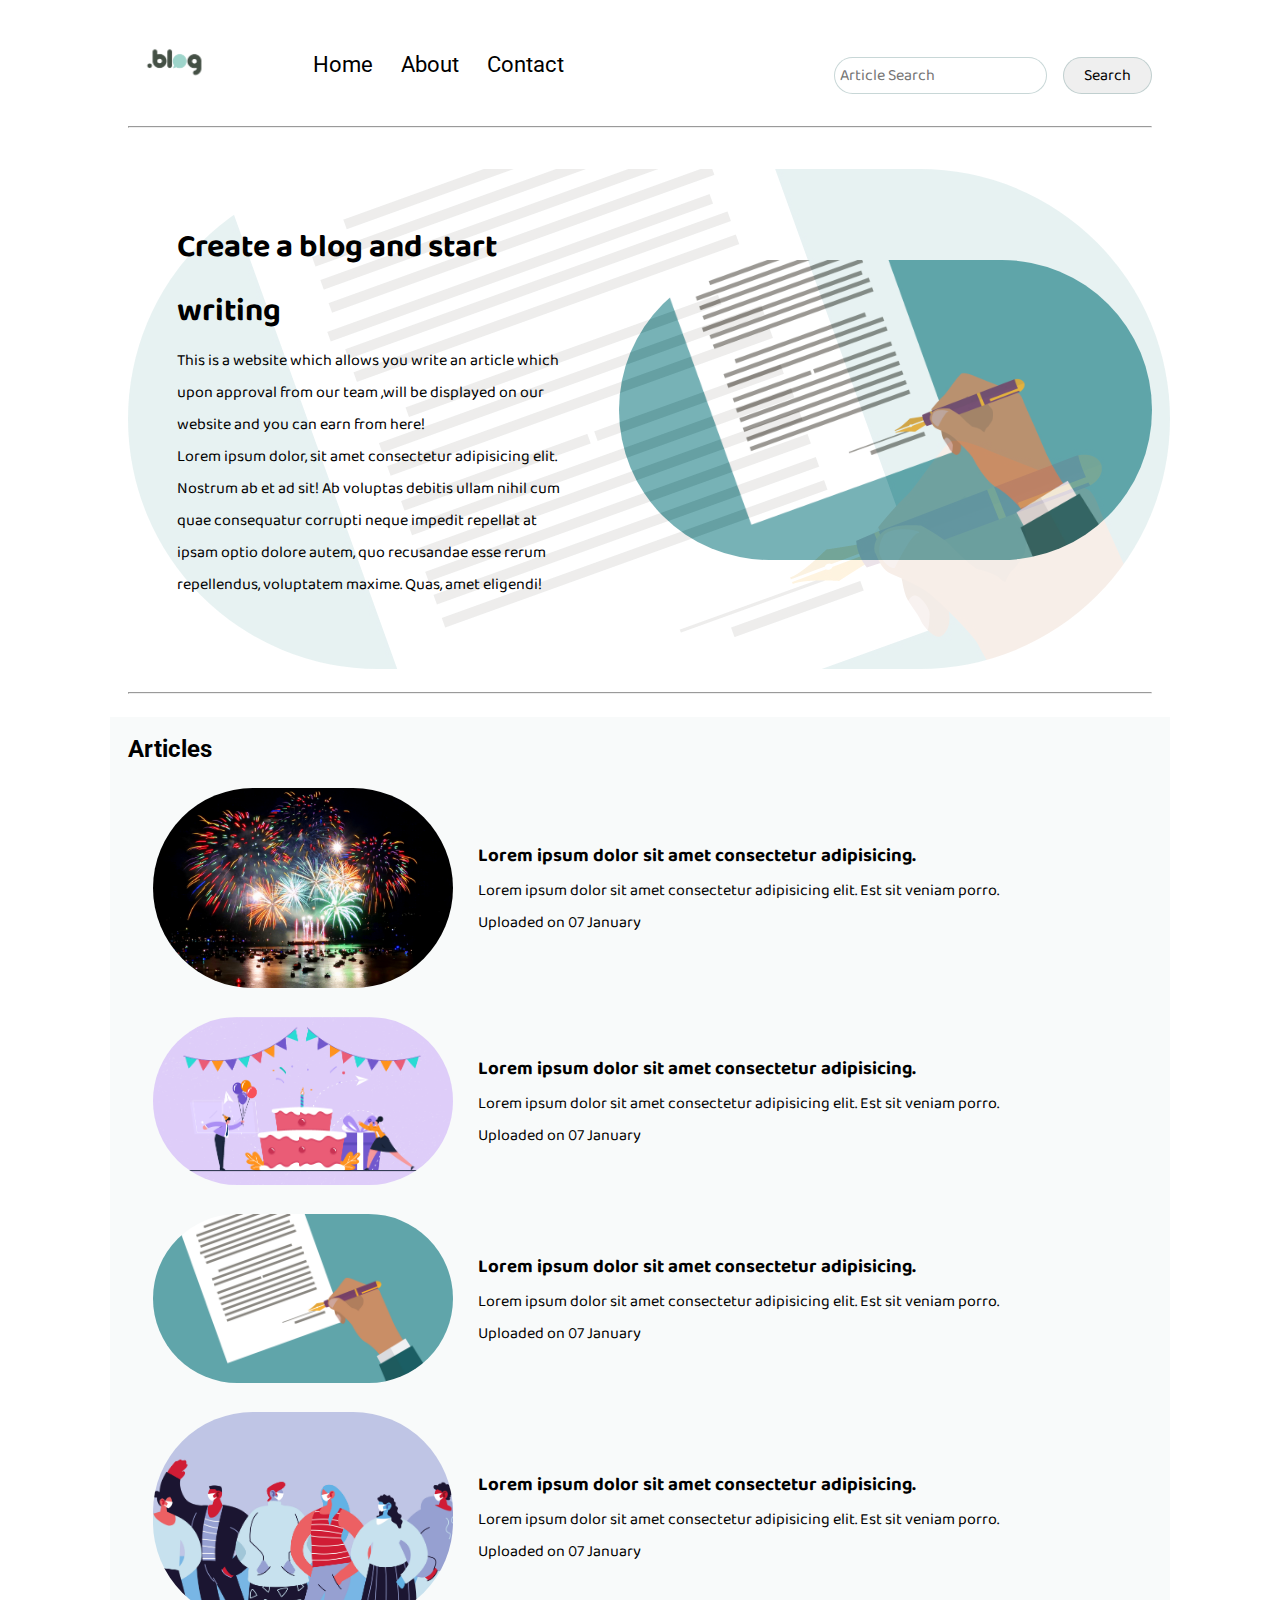
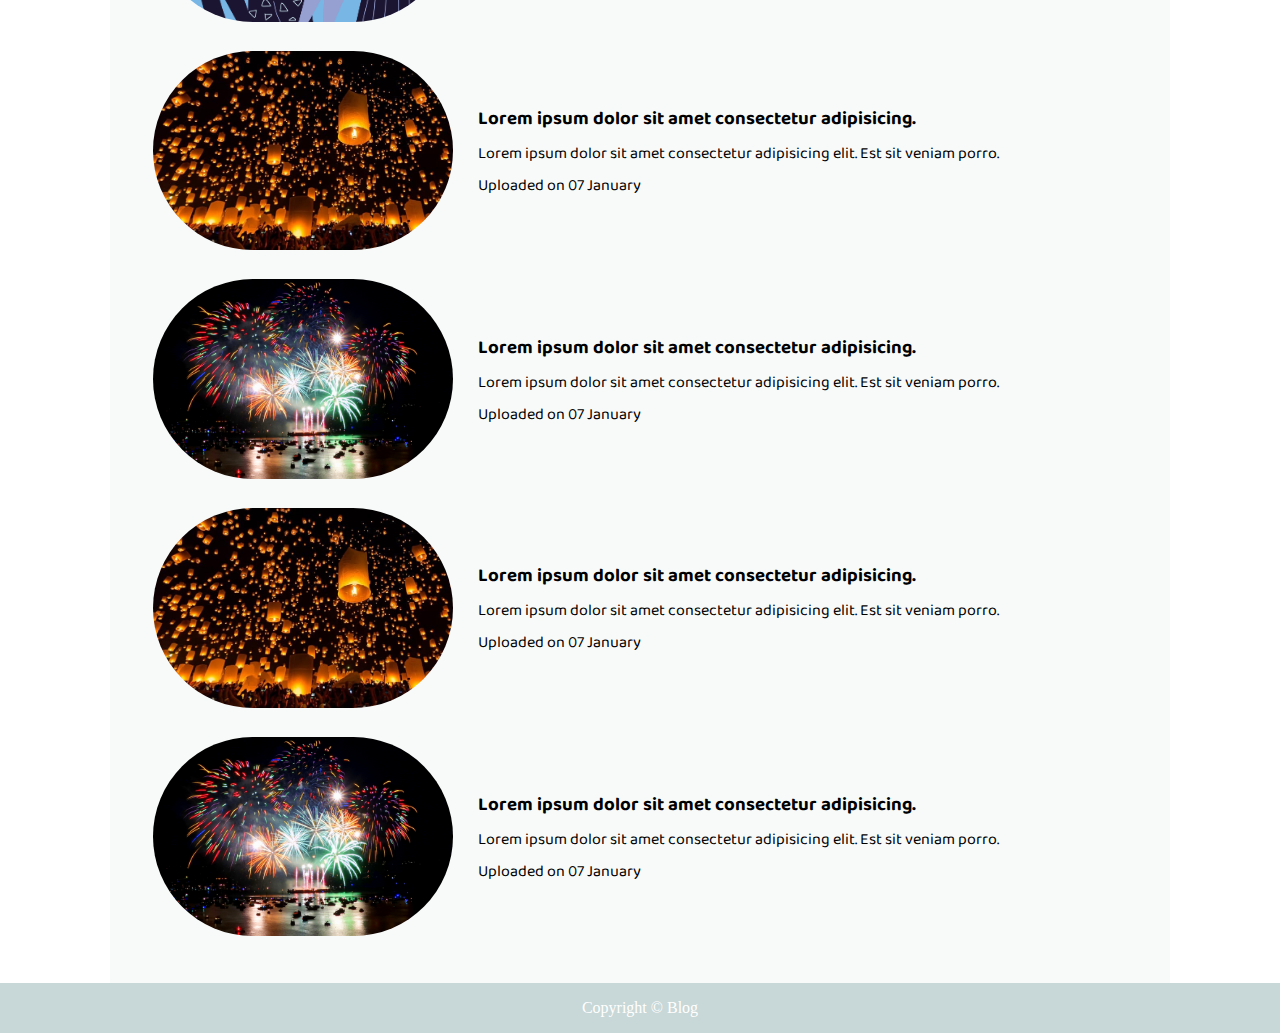
<file: index.html>
<!DOCTYPE html>
<html lang="en">
  <head>
    <meta charset="UTF-8" />
    <meta name="viewport" content="width=device-width, initial-scale=1.0" />
    <link rel="stylesheet" href="css/utils.css" />
    <link rel="stylesheet" href="css/style.css" />
    <link rel="stylesheet" href="css/mobile.css" />
    <title>Blog</title>
  </head>

  <body>
    <nav class="navigation max-width-1 m-auto">
      <div class="nav-left">
        <a href="/">
          <span><img src="img/logo.png" width="94px" alt="" /></span>
        </a>
        <ul>
          <li><a href="">Home</a></li>
          <li><a href="#">About</a></li>
          <li><a href="contact.html">Contact</a></li>
        </ul>
      </div>
      <div class="nav-right">
        <form action="/search.html" method="get">
          <input
            class="form-input"
            type="text"
            name="query"
            placeholder="Article Search"
          />
          <button class="btn">Search</button>
        </form>
      </div>
    </nav>
    <div class="max-width-1 m-auto">
      <hr />
    </div>
    <div class="m-auto content max-width-1 my-2">
      <div class="content-left">
        <h1>Create a blog and start writing</h1>
        <p>
          This is a website which allows you write an article which upon
          approval from our team ,will be displayed on our website and you can earn from here!
        </p>
        <p>
          Lorem ipsum dolor, sit amet consectetur adipisicing elit. Nostrum ab
          et ad sit! Ab voluptas debitis ullam nihil cum quae consequatur
          corrupti neque impedit repellat at ipsam optio dolore autem, quo
          recusandae esse rerum repellendus, voluptatem maxime. Quas, amet
          eligendi!
        </p>
      </div>
      <div class="content-right">
        <img src="img/1.jpg" alt="iBlog" />
      </div>
    </div>

    <div class="max-width-1 m-auto">
      <hr />
    </div>
    <div class="home-articles max-width-1 m-auto font2">
      <h2>Articles</h2>
      <div class="home-article">
        <div class="home-article-img">
          <img src="img/3.jpg" alt="article" />
        </div>
        <div class="home-article-content font1">
          <a href="/blogpost.html">
            <h3>Lorem ipsum dolor sit amet consectetur adipisicing.</h3>
          </a>

          <div>Lorem ipsum dolor sit amet consectetur adipisicing elit. Est sit veniam porro.</div>
          <span>Uploaded on 07 January</span>
        </div>
      </div>
      <div class="home-article">
        <div class="home-article-img">
          <img src="img/4.png" alt="article" />
        </div>
        <div class="home-article-content font1">
          <a href="/blogpost.html">
            <h3>Lorem ipsum dolor sit amet consectetur adipisicing.</h3>
          </a>

          <div>Lorem ipsum dolor sit amet consectetur adipisicing elit. Est sit veniam porro.</div>
          <span>Uploaded on 07 January</span>
        </div>
      </div>
      <div class="home-article">
        <div class="home-article-img">
          <img src="img/1.jpg" alt="article" />
        </div>
        <div class="home-article-content font1">
          <a href="/blogpost.html">
            <h3>Lorem ipsum dolor sit amet consectetur adipisicing.</h3>
          </a>

          <div>Lorem ipsum dolor sit amet consectetur adipisicing elit. Est sit veniam porro.</div>
          <span>Uploaded on 07 January</span>
        </div>
      </div>
      <div class="home-article">
        <div class="home-article-img">
          <img src="img/2.png" alt="article" />
        </div>
        <div class="home-article-content font1">
          <a href="/blogpost.html">
            <h3>Lorem ipsum dolor sit amet consectetur adipisicing.</h3>
          </a>

          <div>Lorem ipsum dolor sit amet consectetur adipisicing elit. Est sit veniam porro.</div>
          <span>Uploaded on 07 January</span>
        </div>
      </div>
      <div class="home-article">
        <div class="home-article-img">
          <img src="img/11.jpg" alt="article" />
        </div>
        <div class="home-article-content font1">
          <a href="/blogpost.html">
            <h3>Lorem ipsum dolor sit amet consectetur adipisicing.</h3>
          </a>

          <div>Lorem ipsum dolor sit amet consectetur adipisicing elit. Est sit veniam porro.</div>
          <span>Uploaded on 07 January</span>
        </div>
      </div>
      <div class="home-article">
        <div class="home-article-img">
          <img src="img/3.jpg" alt="article" />
        </div>
        <div class="home-article-content font1">
          <a href="/blogpost.html">
            <h3>Lorem ipsum dolor sit amet consectetur adipisicing.</h3>
          </a>

          <div>Lorem ipsum dolor sit amet consectetur adipisicing elit. Est sit veniam porro.</div>
          <span>Uploaded on 07 January</span>
        </div>
      </div>
      <div class="home-article">
        <div class="home-article-img">
          <img src="img/11.jpg" alt="article" />
        </div>
        <div class="home-article-content font1">
          <a href="/blogpost.html">
            <h3>Lorem ipsum dolor sit amet consectetur adipisicing.</h3>
          </a>

          <div>Lorem ipsum dolor sit amet consectetur adipisicing elit. Est sit veniam porro.</div>
          <span>Uploaded on 07 January</span>
        </div>
      </div>
      <div class="home-article">
        <div class="home-article-img">
          <img src="img/3.jpg" alt="article" />
        </div>
        <div class="home-article-content font1">
          <a href="/blogpost.html">
            <h3>Lorem ipsum dolor sit amet consectetur adipisicing.</h3>
          </a>

          <div>Lorem ipsum dolor sit amet consectetur adipisicing elit. Est sit veniam porro.</div>
          <span>Uploaded on 07 January</span>
        </div>
      </div>
    </div>

    <div class="footer">
      <p>Copyright &copy; Blog</p>
    </div>
  </body>
</html>
</file>
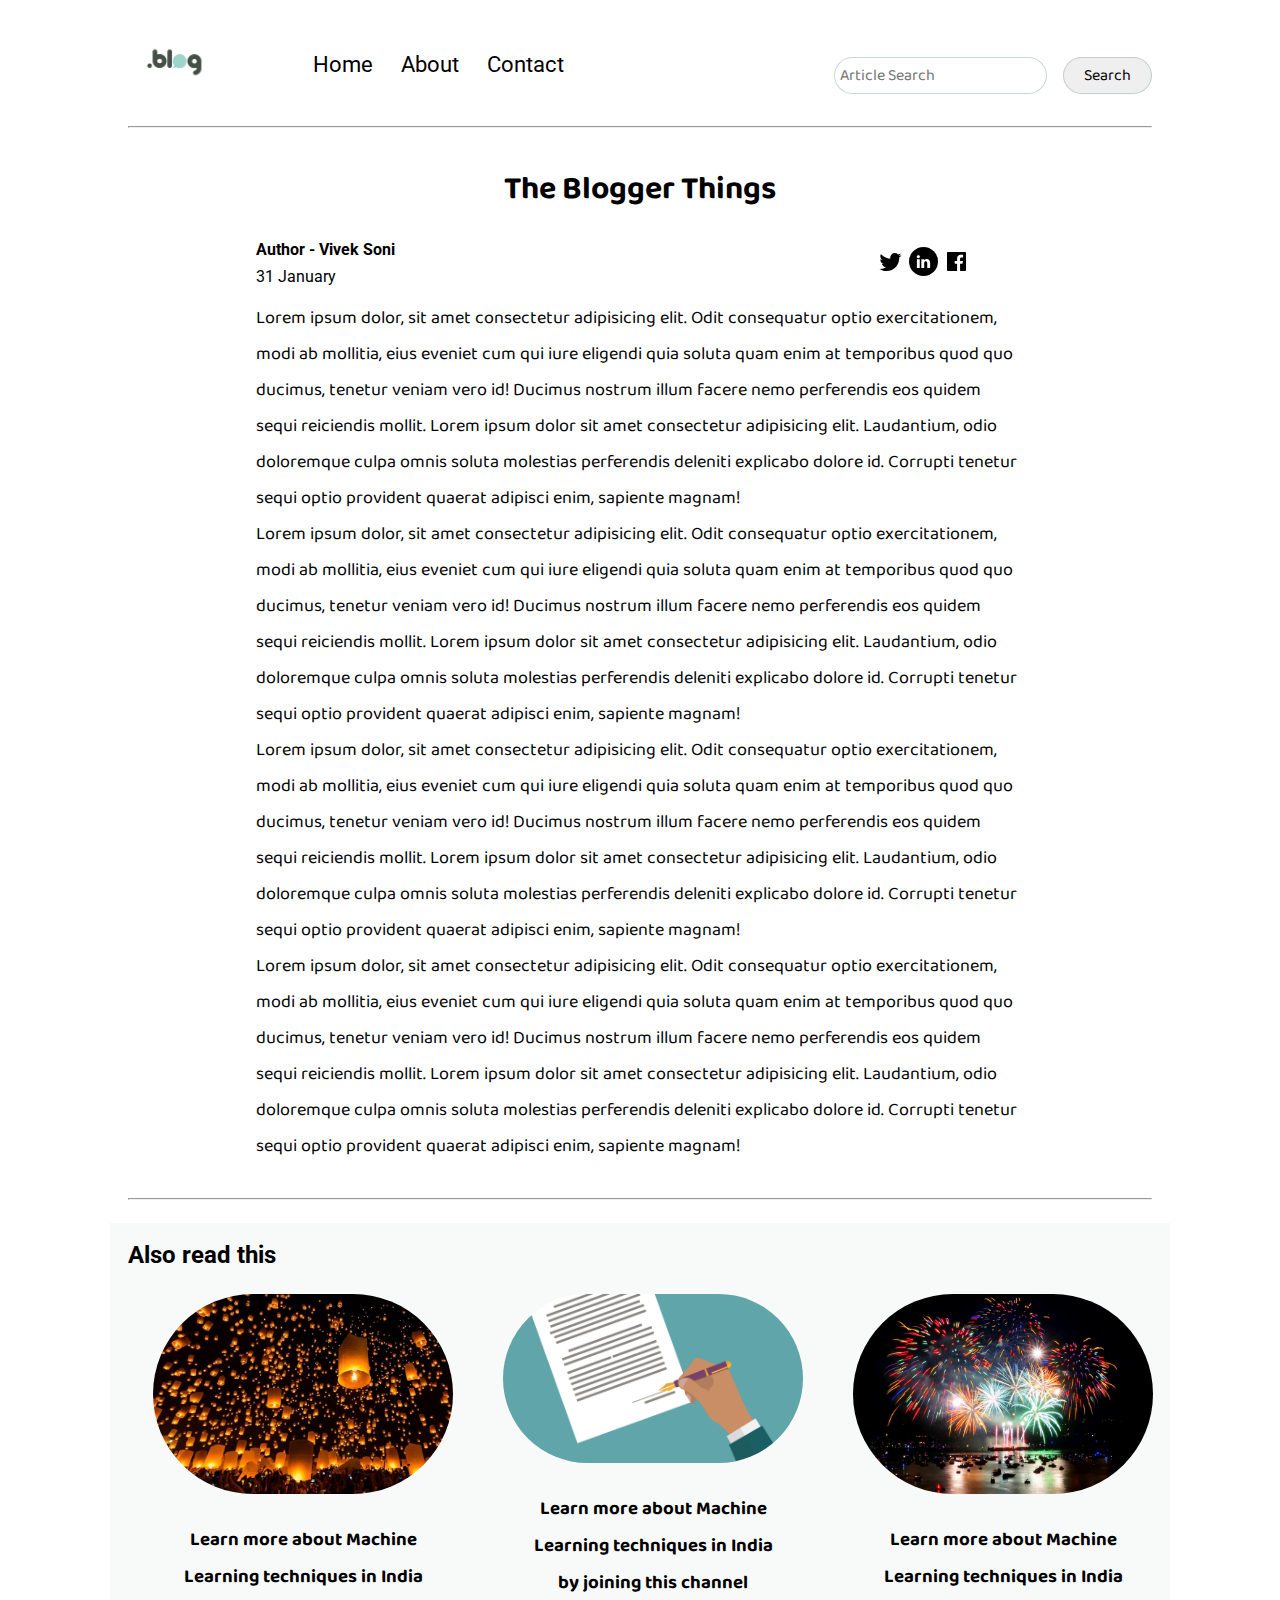
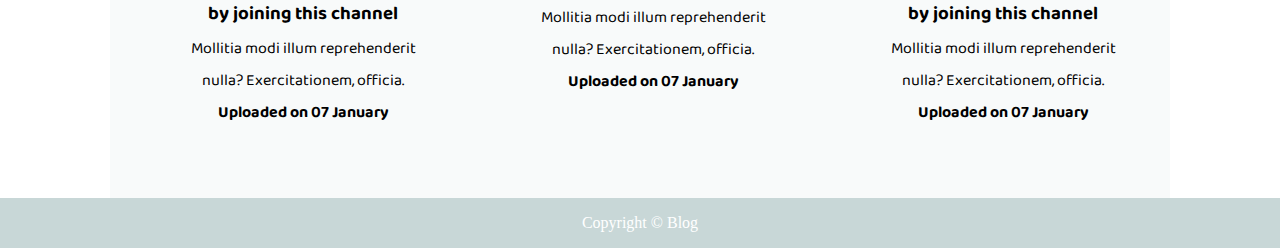
<file: blogpost.html>
<!DOCTYPE html>
<html lang="en">
  <head>
    <meta charset="UTF-8" />
    <meta name="viewport" content="width=device-width, initial-scale=1.0" />
    <link rel="stylesheet" href="css/utils.css" />
    <link rel="stylesheet" href="css/style.css" />
    <link rel="stylesheet" href="css/blogpost.css" />
    <link rel="stylesheet" href="css/mobile.css" />
    <title>Blog</title>
  </head>
  <body>
    <nav class="navigation max-width-1 m-auto">
      <div class="nav-left">
        <a href="/">
          <span><img src="img/logo.png" width="94px" alt="" /></span>
        </a>
        <ul>
          <li><a href="/">Home</a></li>
          <li><a href="#">About</a></li>
          <li><a href="contact.html">Contact</a></li>
        </ul>
      </div>
      <div class="nav-right">
        <form action="/search.html" method="get">
          <input
            class="form-input"
            type="text"
            name="query"
            placeholder="Article Search"
          />
          <button class="btn">Search</button>
        </form>
      </div>
    </nav>
    <div class="max-width-1 m-auto">
      <hr />
    </div>
    <!-- <div class="post-img">
        <img src="img/3.jpg" alt="">
    </div> -->
    <div class="m-auto blog-post-content max-width-2 m-auto my-2">
      <h1 class="font1">The Blogger Things</h1>
      <div class="blogpost-meta">
        <div class="author-info">
          <div>
            <b> Author - Vivek Soni </b>
          </div>
          <div>31 January</div>
        </div>
        <div class="social">
          <svg width="29" height="29" class="hk">
            <path
              d="M22.05 7.54a4.47 4.47 0 0 0-3.3-1.46 4.53 4.53 0 0 0-4.53 4.53c0 .35.04.7.08 1.05A12.9 12.9 0 0 1 5 6.89a5.1 5.1 0 0 0-.65 2.26c.03 1.6.83 2.99 2.02 3.79a4.3 4.3 0 0 1-2.02-.57v.08a4.55 4.55 0 0 0 3.63 4.44c-.4.08-.8.13-1.21.16l-.81-.08a4.54 4.54 0 0 0 4.2 3.15 9.56 9.56 0 0 1-5.66 1.94l-1.05-.08c2 1.27 4.38 2.02 6.94 2.02 8.3 0 12.86-6.9 12.84-12.85.02-.24 0-.43 0-.65a8.68 8.68 0 0 0 2.26-2.34c-.82.38-1.7.62-2.6.72a4.37 4.37 0 0 0 1.95-2.51c-.84.53-1.81.9-2.83 1.13z"
            ></path>
          </svg>

          <svg
            style="background: black; border-radius: 21px"
            width="29"
            height="29"
            viewBox="0 0 29 29"
            fill="none"
            class="hk"
          >
            <path
              d="M5 6.36C5 5.61 5.63 5 6.4 5h16.2c.77 0 1.4.61 1.4 1.36v16.28c0 .75-.63 1.36-1.4 1.36H6.4c-.77 0-1.4-.6-1.4-1.36V6.36z"
            ></path>
            <path
              fill-rule="evenodd"
              clip-rule="evenodd"
              d="M10.76 20.9v-8.57H7.89v8.58h2.87zm-1.44-9.75c1 0 1.63-.65 1.63-1.48-.02-.84-.62-1.48-1.6-1.48-.99 0-1.63.64-1.63 1.48 0 .83.62 1.48 1.59 1.48h.01zM12.35 20.9h2.87v-4.79c0-.25.02-.5.1-.7.2-.5.67-1.04 1.46-1.04 1.04 0 1.46.8 1.46 1.95v4.59h2.87v-4.92c0-2.64-1.42-3.87-3.3-3.87-1.55 0-2.23.86-2.61 1.45h.02v-1.24h-2.87c.04.8 0 8.58 0 8.58z"
              fill="#fff"
            ></path>
          </svg>

          <svg width="29" height="29" class="hk">
            <path
              d="M23.2 5H5.8a.8.8 0 0 0-.8.8V23.2c0 .44.35.8.8.8h9.3v-7.13h-2.38V13.9h2.38v-2.38c0-2.45 1.55-3.66 3.74-3.66 1.05 0 1.95.08 2.2.11v2.57h-1.5c-1.2 0-1.48.57-1.48 1.4v1.96h2.97l-.6 2.97h-2.37l.05 7.12h5.1a.8.8 0 0 0 .79-.8V5.8a.8.8 0 0 0-.8-.79"
            ></path>
          </svg>
        </div>
      </div>
      <p class="font1">
        Lorem ipsum dolor, sit amet consectetur adipisicing elit. Odit
        consequatur optio exercitationem, modi ab mollitia, eius eveniet cum qui
        iure eligendi quia soluta quam enim at temporibus quod quo ducimus,
        tenetur veniam vero id! Ducimus nostrum illum facere nemo perferendis
        eos quidem sequi reiciendis mollit. Lorem ipsum dolor sit amet
        consectetur adipisicing elit. Laudantium, odio doloremque culpa omnis
        soluta molestias perferendis deleniti explicabo dolore id. Corrupti
        tenetur sequi optio provident quaerat adipisci enim, sapiente magnam!
      </p>
      <p class="font1">
        Lorem ipsum dolor, sit amet consectetur adipisicing elit. Odit
        consequatur optio exercitationem, modi ab mollitia, eius eveniet cum qui
        iure eligendi quia soluta quam enim at temporibus quod quo ducimus,
        tenetur veniam vero id! Ducimus nostrum illum facere nemo perferendis
        eos quidem sequi reiciendis mollit. Lorem ipsum dolor sit amet
        consectetur adipisicing elit. Laudantium, odio doloremque culpa omnis
        soluta molestias perferendis deleniti explicabo dolore id. Corrupti
        tenetur sequi optio provident quaerat adipisci enim, sapiente magnam!
      </p>
      <p class="font1">
        Lorem ipsum dolor, sit amet consectetur adipisicing elit. Odit
        consequatur optio exercitationem, modi ab mollitia, eius eveniet cum qui
        iure eligendi quia soluta quam enim at temporibus quod quo ducimus,
        tenetur veniam vero id! Ducimus nostrum illum facere nemo perferendis
        eos quidem sequi reiciendis mollit. Lorem ipsum dolor sit amet
        consectetur adipisicing elit. Laudantium, odio doloremque culpa omnis
        soluta molestias perferendis deleniti explicabo dolore id. Corrupti
        tenetur sequi optio provident quaerat adipisci enim, sapiente magnam!
      </p>
      <p class="font1">
        Lorem ipsum dolor, sit amet consectetur adipisicing elit. Odit
        consequatur optio exercitationem, modi ab mollitia, eius eveniet cum qui
        iure eligendi quia soluta quam enim at temporibus quod quo ducimus,
        tenetur veniam vero id! Ducimus nostrum illum facere nemo perferendis
        eos quidem sequi reiciendis mollit. Lorem ipsum dolor sit amet
        consectetur adipisicing elit. Laudantium, odio doloremque culpa omnis
        soluta molestias perferendis deleniti explicabo dolore id. Corrupti
        tenetur sequi optio provident quaerat adipisci enim, sapiente magnam!
      </p>
    </div>

    <div class="max-width-1 m-auto"><hr /></div>
    <div class="home-articles max-width-1 m-auto font2">
      <h2>Also read this</h2>
      <div class="row">
        <div class="home-article more-post">
          <div class="home-article-img">
            <img src="img/11.jpg" alt="article" />
          </div>
          <div class="home-article-content font1 center">
            <a href="/blogpost.html"
              ><h3>
                Learn more about Machine Learning techniques in India by joining
                this channel
              </h3></a
            >

            <div>
              Mollitia modi illum reprehenderit nulla? Exercitationem, officia.
            </div>
            <span><b>Uploaded on 07 January</b></span>
          </div>
        </div>
        <div class="home-article more-post">
          <div class="home-article-img">
            <img src="img/1.jpg" alt="article" />
          </div>
          <div class="home-article-content font1 center">
            <a href="/blogpost.html"
              ><h3>
                Learn more about Machine Learning techniques in India by joining
                this channel
              </h3></a
            >

            <div>
              Mollitia modi illum reprehenderit nulla? Exercitationem, officia.
            </div>
            <span><b>Uploaded on 07 January</b></span>
          </div>
        </div>
        <div class="home-article more-post">
          <div class="home-article-img">
            <img src="img/3.jpg" alt="article" />
          </div>
          <div class="home-article-content font1 center">
            <a href="/blogpost.html"
              ><h3>
                Learn more about Machine Learning techniques in India by joining
                this channel
              </h3></a
            >

            <div>
              Mollitia modi illum reprehenderit nulla? Exercitationem, officia.
            </div>
            <span><b>Uploaded on 07 January</b></span>
          </div>
        </div>
      </div>
    </div>

    <div class="footer">
      <p>Copyright &copy; Blog</p>
    </div>
  </body>
</html>
</file>
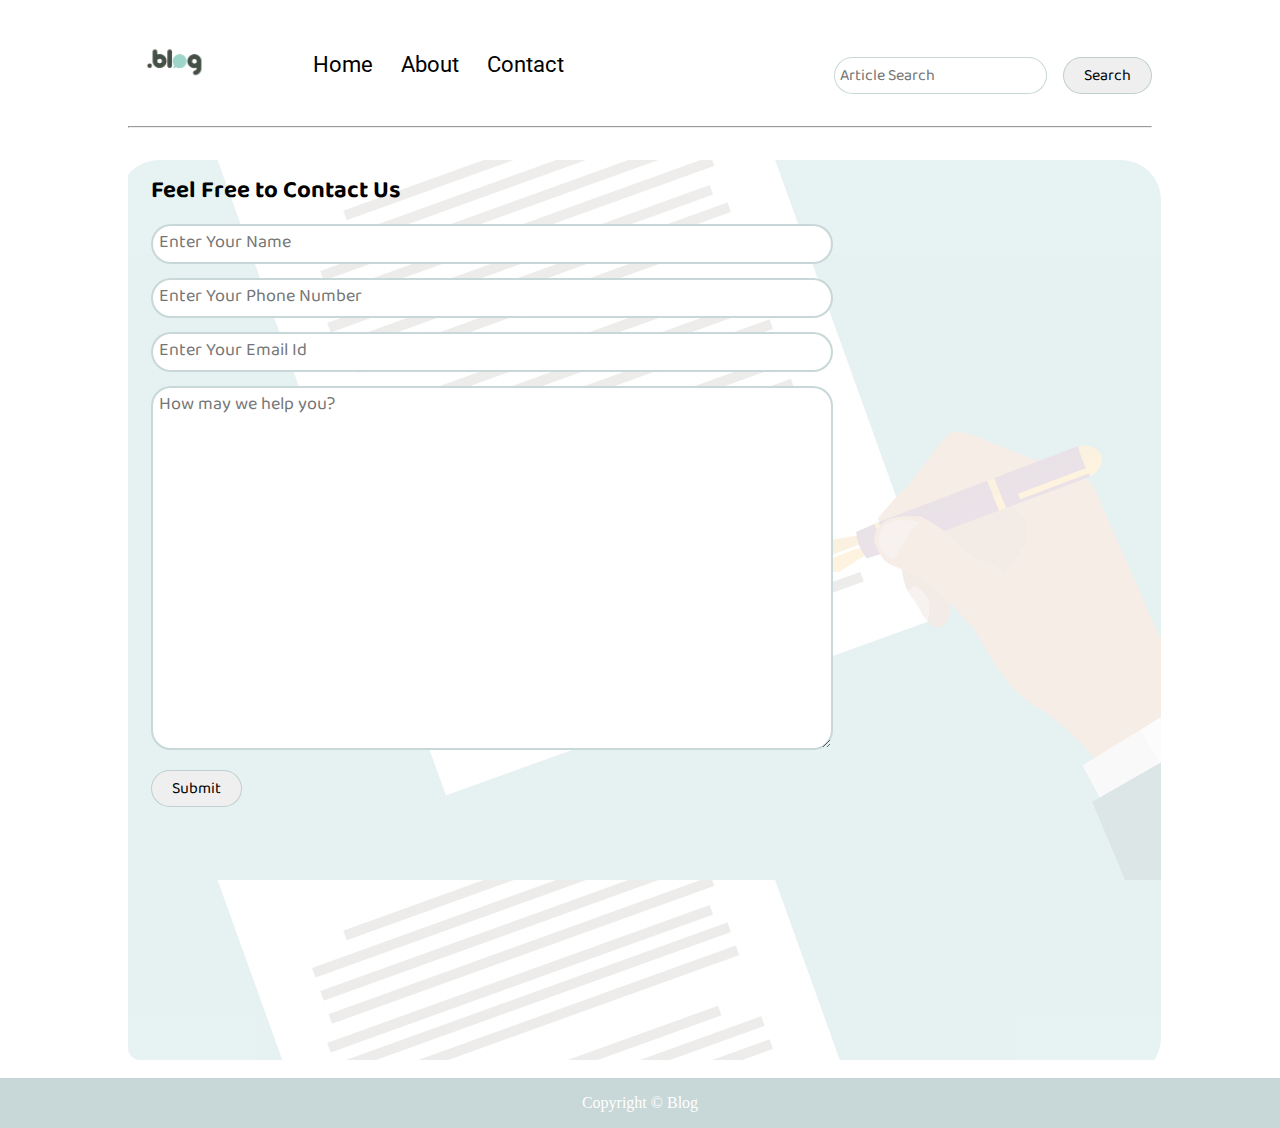
<file: contact.html>
<!DOCTYPE html>
<html lang="en">
<head>
    <meta charset="UTF-8">
    <meta name="viewport" content="width=device-width, initial-scale=1.0">
    <link rel="stylesheet" href="css/utils.css">
    <link rel="stylesheet" href="css/style.css">
    <link rel="stylesheet" href="css/contact.css">
    <link rel="stylesheet" href="css/mobile.css">
    <title>Blog</title>
</head>
<body>
    <nav class="navigation max-width-1 m-auto">
        <div class="nav-left">
            <a href="/">
                <span><img src="img/logo.png" width="94px" alt=""></span>
            </a>
            <ul>
                <li><a href="/">Home</a></li>
                <li><a href="#">About</a></li>
                <li><a href="contact.html">Contact</a></li>
            </ul>
        </div>
        <div class="nav-right">
            <form action="/search.html" method="get">
                <input class="form-input" type="text" name="query" placeholder="Article Search">
                <button class="btn">Search</button>
            </form>

        </div>

    </nav>
    <div class="max-width-1 m-auto">
        <hr>
    </div>
    <div class="contact-content font1 max-width-1 m-auto">
        <div class="max-width-1 m-auto mx-1">
            <h2>Feel Free to Contact Us</h2>
            <div class="contact-form">
                <div class="form-box">
                    <input type="text" placeholder="Enter Your Name">
                </div>
                <div class="form-box">
                    <input type="text" placeholder="Enter Your Phone Number">
                </div>
                <div class="form-box">
                    <input type="text" placeholder="Enter Your Email Id">
                </div>
                <div class="form-box">
                    <textarea name="" id="" cols="30" rows="10" placeholder="How may we help you?"></textarea>
                </div>
                <div class="form-box">
                    <button class="btn">Submit</button>
                </div>

            </div>
        </div>

    </div>
 

   

    <div class="footer">
        <p>Copyright &copy; Blog </p> 
    </div>
</body>
</html>
</file>
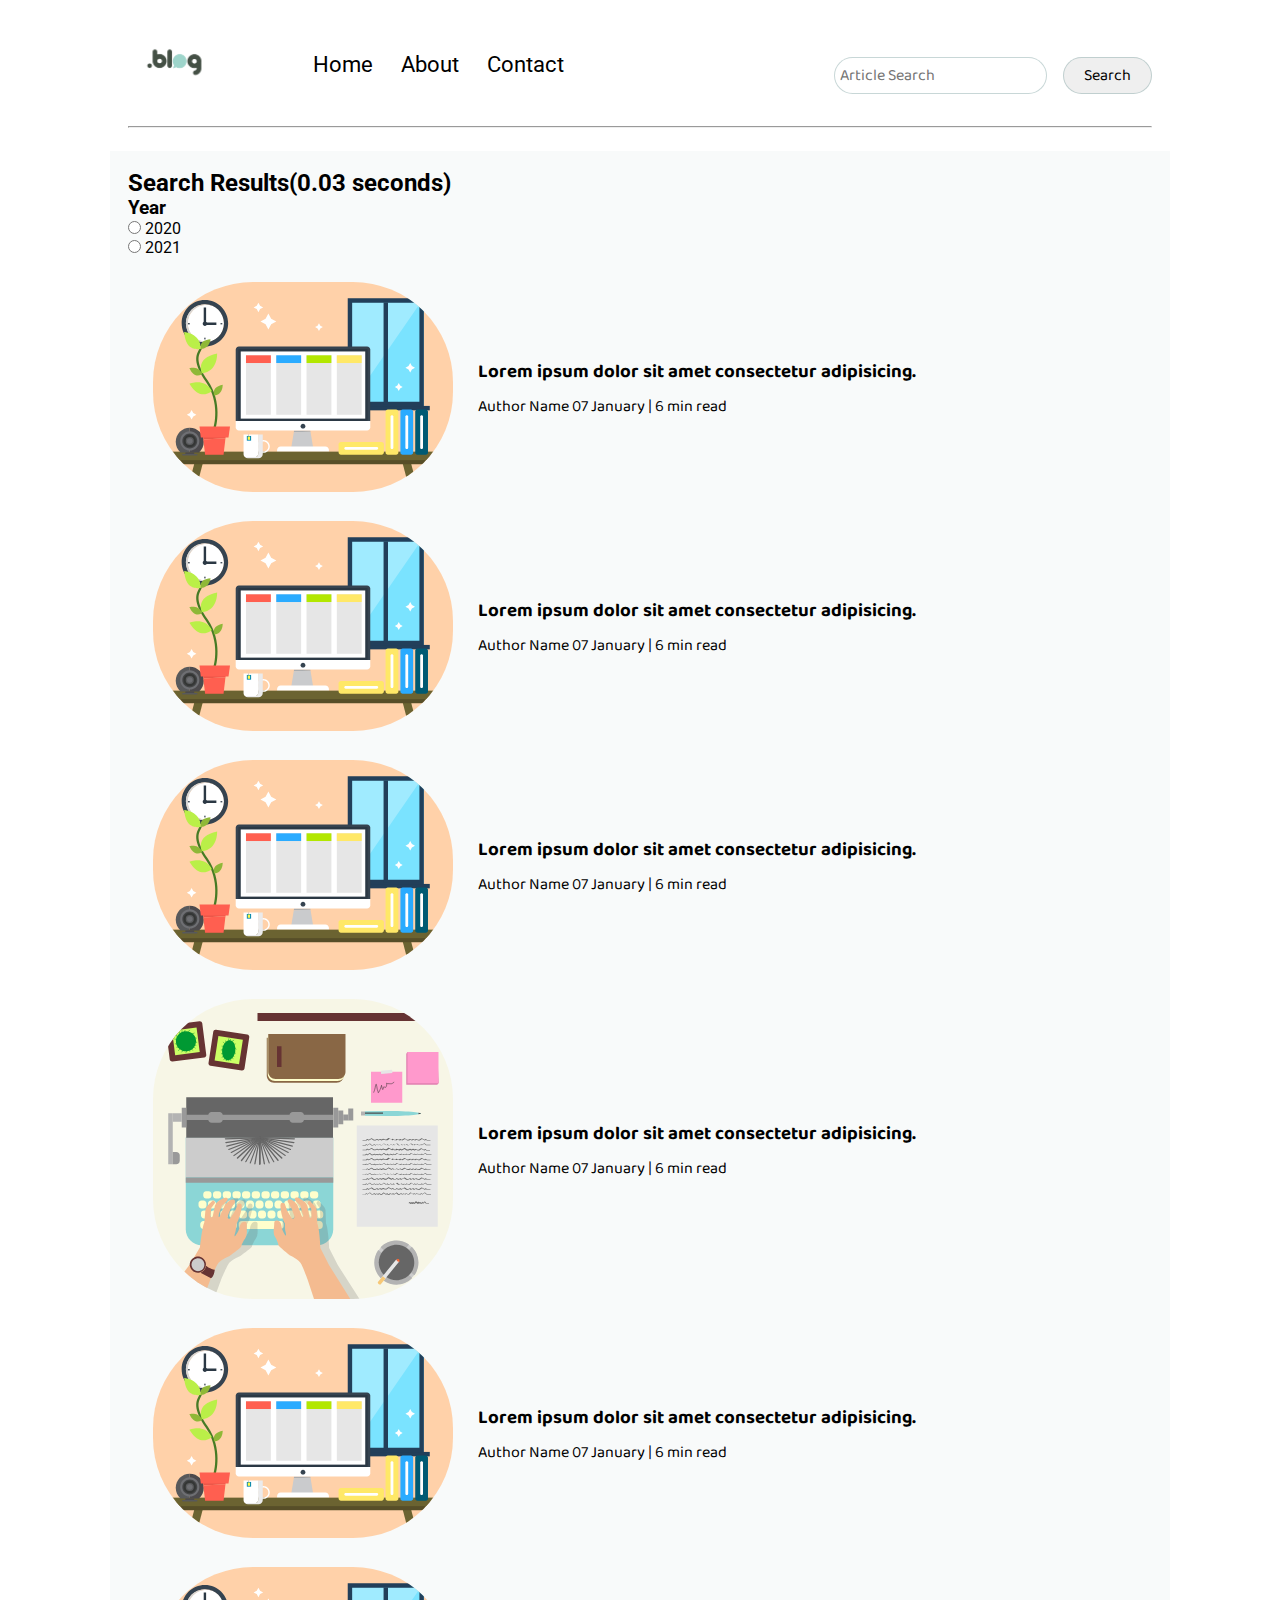
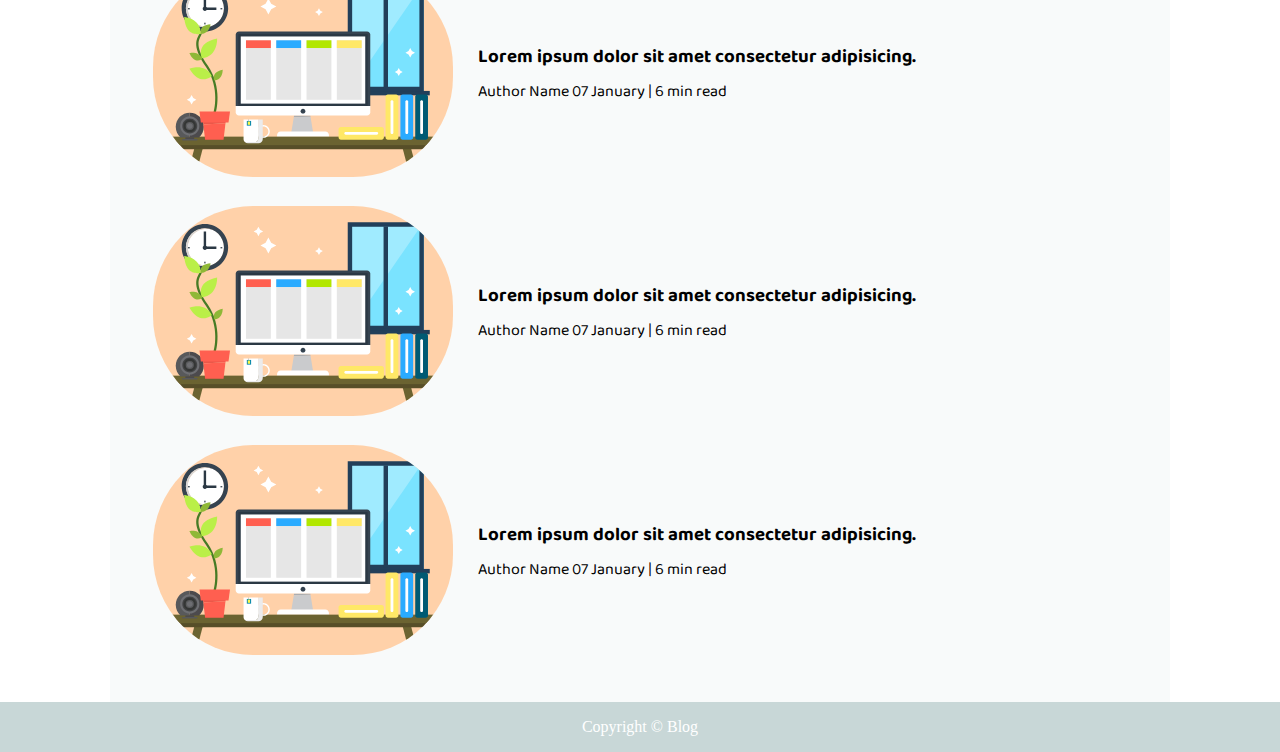
<file: search.html>
<!DOCTYPE html>
<html lang="en">
<head>
    <meta charset="UTF-8">
    <meta name="viewport" content="width=device-width, initial-scale=1.0">
    <link rel="stylesheet" href="css/utils.css">
    <link rel="stylesheet" href="css/style.css">
    <link rel="stylesheet" href="css/mobile.css">
    <title>Blog</title>
</head>
<body>
    <nav class="navigation max-width-1 m-auto">
        <div class="nav-left">
            <a href="/">
                <span><img src="img/logo.png" width="94px" alt=""></span>
            </a>
            <ul>
                <li><a href="/">Home</a></li>
                <li><a href="#">About</a></li>
                <li><a href="contact.html">Contact</a></li>
            </ul>
        </div>
        <div class="nav-right">
            <form action="/search.html" method="get">
                <input class="form-input" type="text" name="query" placeholder="Article Search">
                <button class="btn">Search</button>
            </form>

        </div>

    </nav>
 

    <div class="max-width-1 m-auto"><hr></div>
    <div class="home-articles max-width-1 m-auto font2">
        
        <h2>Search Results(0.03 seconds)</h2>
        <div class="year-box adjust-year">
            <div>
                <h3>Year </h3>
            </div>
            <div>
                <input type="radio" name="year" id=""> 2020
            </div>
            <div>
                <input type="radio" name="year" id=""> 2021
            </div>
        </div>
        <div class="home-article">
            <div class="home-article-img">
                <img src="img/11.svg" alt="article">
            </div>
            <div class="home-article-content font1">
                <a href="/blogpost.html"><h3>Lorem ipsum dolor sit amet consectetur adipisicing.</h3></a>
                
                <span>Author Name</span>
                <span>07 January | 6 min read</span>
            </div>
        </div>
        <div class="home-article">
            <div class="home-article-img">
                <img src="img/11.svg" alt="article">
            </div>
            <div class="home-article-content font1">
                <a href="/blogpost.html"><h3>Lorem ipsum dolor sit amet consectetur adipisicing.</h3></a>
                
                <span>Author Name</span>
                <span>07 January | 6 min read</span>
            </div>
        </div>
        <div class="home-article">
            <div class="home-article-img">
                <img src="img/11.svg" alt="article">
            </div>
            <div class="home-article-content font1">
                <a href="/blogpost.html"><h3>Lorem ipsum dolor sit amet consectetur adipisicing.</h3></a>
                
                <span>Author Name</span>
                <span>07 January | 6 min read</span>
            </div>
        </div>
        <div class="home-article">
            <div class="home-article-img">
                <img src="img/home.svg" alt="article">
            </div>
            <div class="home-article-content font1">
                <a href="/blogpost.html"><h3>Lorem ipsum dolor sit amet consectetur adipisicing.</h3></a>
                
                <span>Author Name</span>
                <span>07 January | 6 min read</span>
            </div>
        </div>
        <div class="home-article">
            <div class="home-article-img">
                <img src="img/11.svg" alt="article">
            </div>
            <div class="home-article-content font1">
                <a href="/blogpost.html"><h3>Lorem ipsum dolor sit amet consectetur adipisicing.</h3></a>
                
                <span>Author Name</span>
                <span>07 January | 6 min read</span>
            </div>
        </div>
        <div class="home-article">
            <div class="home-article-img">
                <img src="img/11.svg" alt="article">
            </div>
            <div class="home-article-content font1">
                <a href="/blogpost.html"><h3>Lorem ipsum dolor sit amet consectetur adipisicing.</h3></a>
                
                <span>Author Name</span>
                <span>07 January | 6 min read</span>
            </div>
        </div>
        <div class="home-article">
            <div class="home-article-img">
                <img src="img/11.svg" alt="article">
            </div>
            <div class="home-article-content font1">
                <a href="/blogpost.html"><h3>Lorem ipsum dolor sit amet consectetur adipisicing.</h3></a>
                
                <span>Author Name</span>
                <span>07 January | 6 min read</span>
            </div>
        </div>
        <div class="home-article">
            <div class="home-article-img">
                <img src="img/11.svg" alt="article">
            </div>
            <div class="home-article-content font1">
                <a href="/blogpost.html"><h3>Lorem ipsum dolor sit amet consectetur adipisicing.</h3></a>
                
                <span>Author Name</span>
                <span>07 January | 6 min read</span>
            </div>
        </div>
         
    </div>

    <div class="footer">
        <p>Copyright &copy; Blog </p>
    </div>
</body>
</html>
</file>
<file: css/utils.css>
@import url("https://fonts.googleapis.com/css2?family=Roboto&display=swap");
@import url("https://fonts.googleapis.com/css2?family=Baloo+Bhaina+2:wght@500&display=swap");
:root { 
  --main-bg-color: rgba(145, 176, 175, 0.5);
  --font1: "Baloo Bhaina 2", cursive;
  --font2: "Roboto", sans-serif;
}

.center{
  text-align: center
}

.font1 {
  font-family: var(--font1);
}
.font2 {
  font-family: var(--font2);
}

.max-width-1 {
  max-width: 80vw;
}

.max-width-2 {
  max-width: 60vw;
}

.m-auto {
  margin: auto;
}

.mx-1{
  margin-left: 23px;
  margin-right: 23px;
}

.my-2{
  margin-top: 32px;
  margin-bottom: 32px;
}

.btn {
  padding: 0px 20px;
  padding-top: 3px;
  border: 1px solid rgba(145, 176, 175, 0.5);
  border-radius: 40px;
  font-family: var(--font1);
  font-size: 16px;
  cursor: pointer;
  transition: all 0.3s ease-in-out;
}

.btn:hover {
  color: white;
  background: var(--main-bg-color);
}

.form-input {
  padding: 0px 5px;
  padding-top: 3px;
  font-size: 16px;
  border: 1px solid rgba(145, 176, 175, 0.5);
  border-radius: 40px;
  margin: 0 13px;
  font-family: var(--font1);
}

.form-box input, textarea{
  width: 52vw;
  padding: 0px 6px;
  margin: 7px 0;
  font-size: 18px;
  font-family: var(--font1);
  border: 2px solid var(--main-bg-color);
    border-radius: 20px;
}
</file>
<file: css/style.css>
* {
  margin: 0;
  padding: 0; 
}

.navigation {
  margin-top: 25px;
  font-family: var(--font1);
  /* height: 74px;  */
  display: flex;
  justify-content: space-between;
  align-items: center;
}

.nav-left {
  display: flex;
}

.nav-left span {
  font-size: 35px;
  padding-top: 10px;
}

.nav-left ul {
  display: flex;
  align-items: center;
  margin: 0 77px;
  font-size: 22px;
  padding-bottom: 23px;
}

.nav-left ul li {
  list-style: none;
  margin: 0 14px;
  font-family: var(--font2);
  transition: all 0.3s ease-in-out;
}

.nav-left ul li a {
  text-decoration: none;
  color: black;
}

.nav-left ul li a:hover {
  color: var(--main-bg-color);
  font-weight: bolder;
}

.content {
  height: 100%;
  display: flex;
  margin-top: 32px;
  padding: 9px;
  position: relative;
}

.content::after {
  content: "";
  background-image: url("../img/1.jpg");
  position: absolute;
  width: 100%;
  height: inherit;
  opacity: 0.15;
  border-radius: 300px;
}

.content-left {
  font-family: var(--font1);
  display: flex;
  flex-direction: column;
  justify-content: center;
  padding: 49px;
  z-index: 1;
}

.content-right {
  display: flex;
  align-items: center;
  justify-content: center;
}

.content-right img {
  height: 300px;
  border: 0px solid black;
  border-radius: 200px;
}

.home-articles {
  padding: 18px;
  background-color: rgba(242, 246, 246, 0.5);
  margin-top: 23px;
  position: relative;
}

.home-article {
  display: flex;
  margin: 25px;
}

.home-article img {
  width: 300px;
  border-radius: 100px;
}

.home-article-content {
  align-self: center;
  padding: 25px;
}

.home-article-content a {
  text-decoration: none;
  color: black;
}

.footer {
  height: 50px;
  background-color: var(--main-bg-color);
  display: flex;
  align-items: center;
  justify-content: center;
  color: white;
  flex-direction: column;
}

.footer a {
  color: white;
}
</file>
<file: css/mobile.css>
@media screen and (max-width: 1200px) {
  .navigation {
    flex-direction: column;
    margin-bottom: 23px;
  }

  .nav-left {
    flex-direction: column;
    text-align: center;
  }

  .content-right {
    display: none;
  }

  .home-article {
    flex-direction: column;
  }

  .home-article-img {
    text-align: center;
  }

  .home-article img {
    width: 70vw;
  }
  .form-input {
    width: 50%;
  }
  .form-box input,
  textarea {
    width: 66vw;
  }
  .row {
    flex-direction: column;
  }
  .social {
    padding: 0;
  }
  .post-img {
    height: auto;
  }
  .adjust-year {
    position: static;
    height: auto;
    padding: 12px 0px;
    display: flex;
    justify-content: flex-end;
    width: 100%;
  }
}
</file>
<file: css/blogpost.css>
.post-img{
    height: 404px;
    overflow: hidden; 
}
.post-img img{
    width: 100%;
}
.blog-post-content{
    /* background-color: rebeccapurple; */
}
.blog-post-content h1{
    text-align: center;
}
.blog-post-content p{
    font-size: 18px; 
}

.row{
    display: flex;
}
.more-post{
    flex-direction: column; 
    align-items: center;
}
.blogpost-meta{ 
    display: flex;
    justify-content: space-between;
}

.author-info{
    margin: 12px 0;
}
.author-info div{
    padding: 4px 0px;
    font-family: var(--font2);
}
.social{
    padding-right: 53px;
    align-self: center;
    cursor: pointer;
}
</file>
<file: css/contact.css>
.contact-content{  
    height: 100vh;
    margin-top: 32px;
    padding: 9px;
    position: relative; 
    overflow: hidden;
    border-radius: 40px;
  }
  
  .contact-content::after {
    content: "";
    background-image: url("../img/1.jpg");
    position: absolute;
    top:0;
    width: 100%;
    height: inherit;
    opacity: 0.15;
    border-radius: 12px;
    z-index: -1;
  }
</file>
